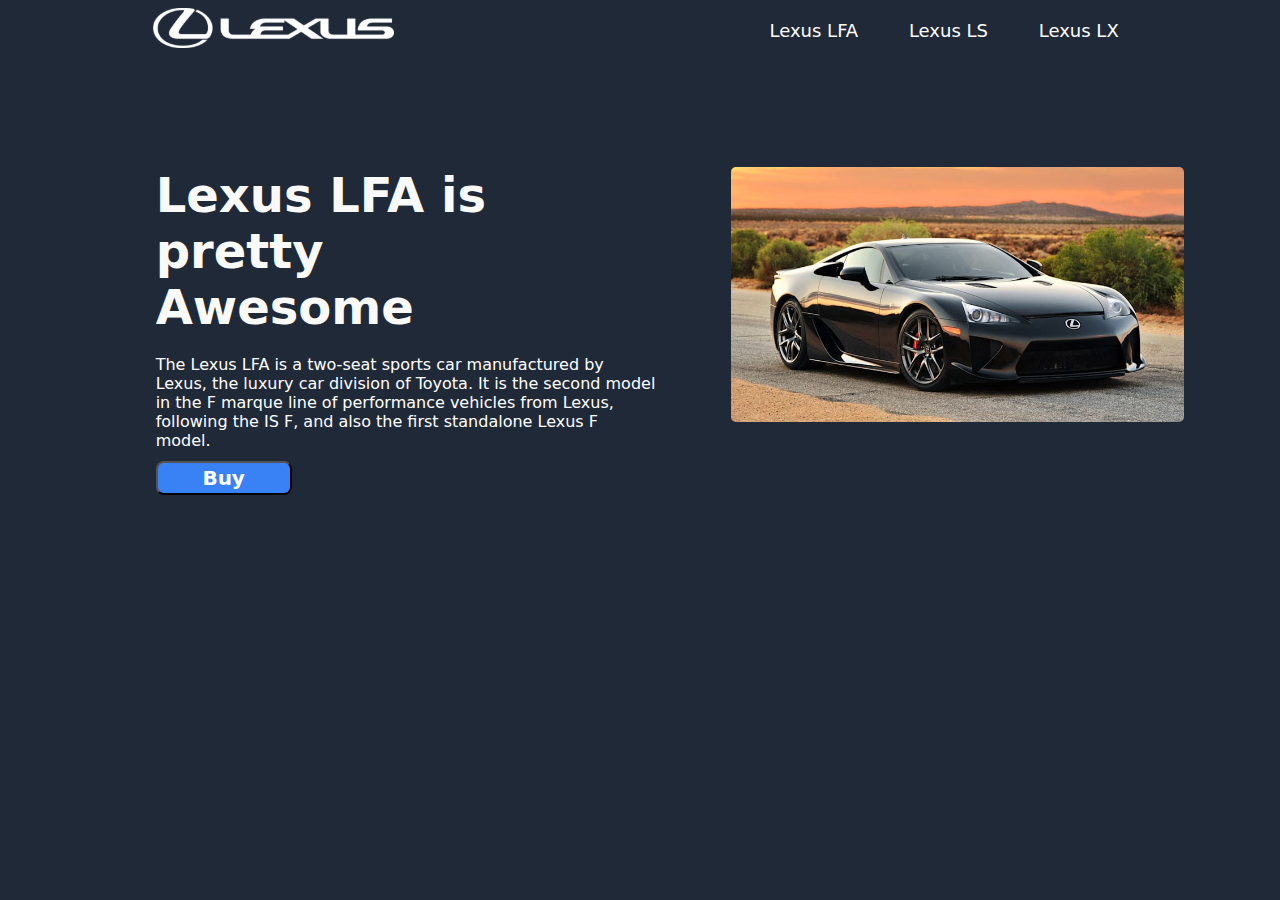
<file: index.html>
<!DOCTYPE html>
<html lang="en">

<head>
    <meta charset="UTF-8">
    <meta http-equiv="X-UA-Compatible" content="IE=edge">
    <meta name="viewport" content="width=device-width, initial-scale=1.0">
    <title>LFA | Lexus</title>
    <link rel="icon" href="./images&icons/favicon.ico">
    <link rel="stylesheet" href="./styles.css">
</head>

<body>
    <header class="top-container">
        <span class="logo"><img src="./images&icons/logo.svg" alt="Lexus logo">
        </span>
        <span>
            <span class="cars">
                <a class="links" href="./index.html">Lexus LFA</a>
                <a class="links" href="./ls.html">Lexus LS</a>
                <a class="links" href="./lx.html">Lexus LX</a>
            </span>
        </span>
    </header>
    <main class="hero-container">
        <span class="hero-text">
            <span class="big">Lexus LFA is pretty Awesome</span>
            <span class="small">The Lexus LFA is a two-seat sports car manufactured by Lexus, the luxury car division of
                Toyota. It is the second model in the F marque line of performance vehicles from Lexus, following the IS
                F, and also the first standalone Lexus F model.</span>
            <a href="https://www.amazon.com/Tamiya-300024319-Lexus-Photo-Etched-Detail/dp/B004DZP4Y0" target="_blank"><button>Buy</button></a>
        </span>
        <span class="main-image">
            <img src="./images&icons/lfa.jpg" alt="A Lexus V10 Engine car. It's model name is LFA."></img>
        </span>
    </main>

</body>

</html>
</file>
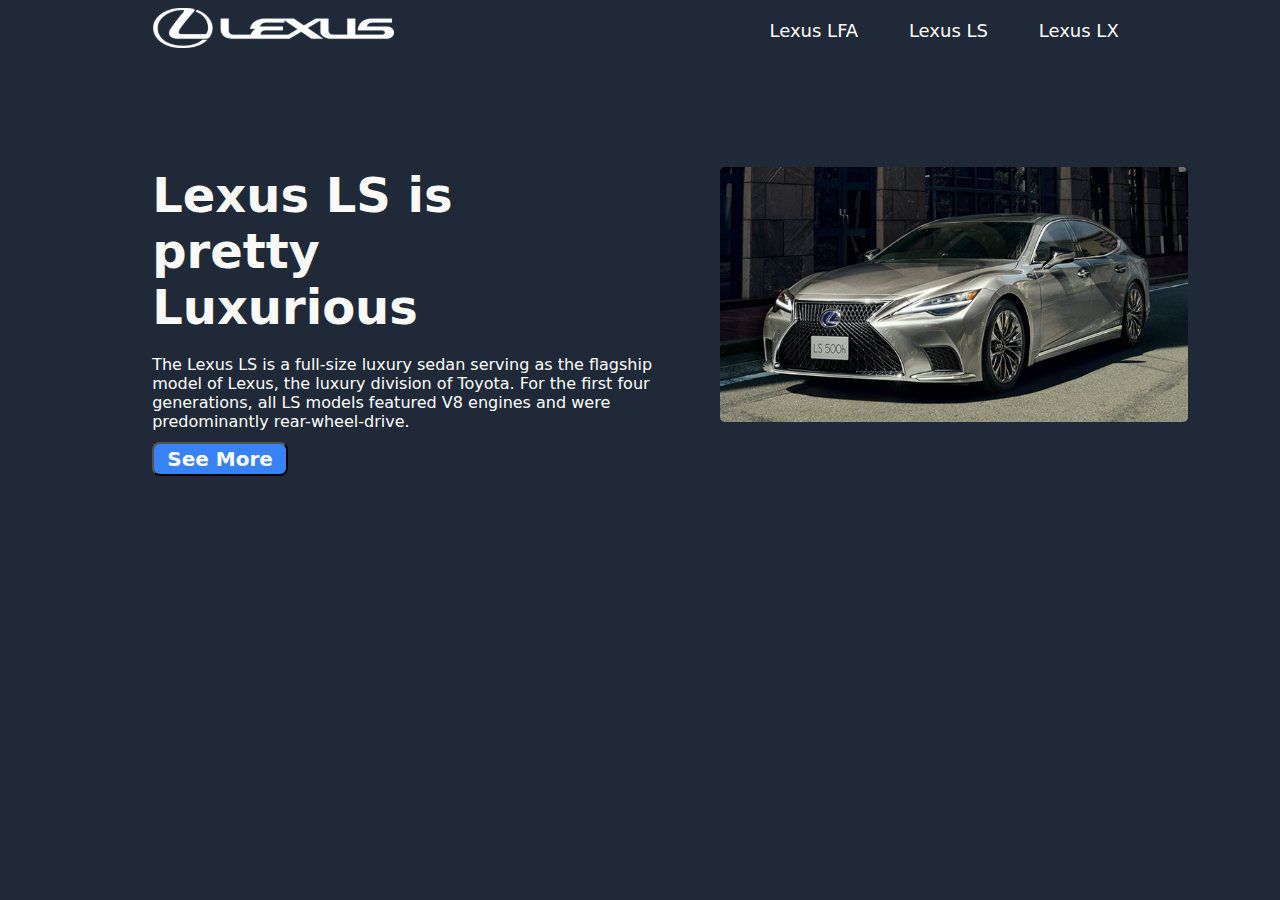
<file: ls.html>
<!DOCTYPE html>
<html lang="en">

<head>
    <meta charset="UTF-8">
    <meta http-equiv="X-UA-Compatible" content="IE=edge">
    <meta name="viewport" content="width=device-width, initial-scale=1.0">
    <title>LS | Lexus</title>
    <link rel="icon" href="./images&icons/favicon.ico">
    <link rel="stylesheet" href="./styles.css">
</head>

<body>
    <header class="top-container">
        <span class="logo"><img src="./images&icons/logo.svg" alt="Lexus logo">
        </span>
        <span>
            <span class="cars">
                <a class="links" href="./index.html">Lexus LFA</a>
                <a class="links" href="./ls.html">Lexus LS</a>
                <a class="links" href="./lx.html">Lexus LX</a>
            </span>
        </span>
    </header>
    <main class="hero-container">
        <span class="hero-text">
            <span class="big">Lexus LS is pretty Luxurious</span>
            <span class="small">The Lexus LS is a full-size luxury sedan serving as the flagship model of Lexus, the
                luxury division of Toyota. For the first four generations, all LS models featured V8 engines and were
                predominantly rear-wheel-drive.</span>
            <a href="https://www.lexus.com.sa/en/LS" target="_blank"><button>See More</button></a>
        </span>
        <span class="main-image">
            <img src="./images&icons/ls.jpg" alt="A Lexus V6 Engine car. It's model name is ls500."></img>
        </span>
    </main>

</body>

</html>
</file>
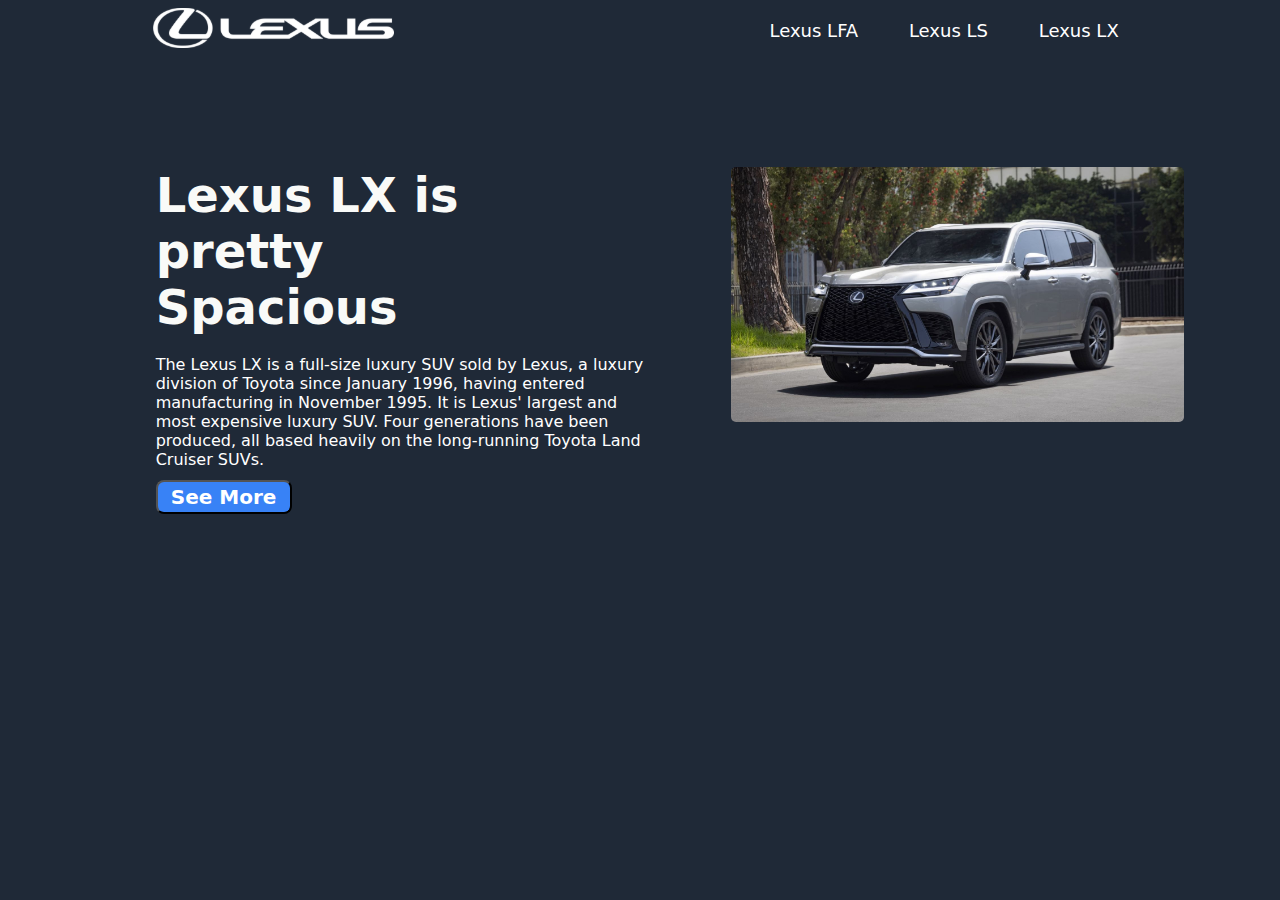
<file: lx.html>
<!DOCTYPE html>
<html lang="en">

<head>
    <meta charset="UTF-8">
    <meta http-equiv="X-UA-Compatible" content="IE=edge">
    <meta name="viewport" content="width=device-width, initial-scale=1.0">
    <title>LX | Lexus</title>
    <link rel="icon" href="./images&icons/favicon.ico">
    <link rel="stylesheet" href="./styles.css">
</head>

<body>
    <header class="top-container">
        <span class="logo"><img src="./images&icons/logo.svg" alt="Lexus logo">
        </span>
        <span>
            <span class="cars">
                <a class="links" href="./index.html">Lexus LFA</a>
                <a class="links" href="./ls.html">Lexus LS</a>
                <a class="links" href="./lx.html">Lexus LX</a>
            </span>
        </span>
    </header>
    <main class="hero-container">
        <span class="hero-text">
            <span class="big">Lexus LX is pretty Spacious</span>
            <span class="small">The Lexus LX is a full-size luxury SUV sold by Lexus, a luxury division of Toyota since
                January 1996, having entered manufacturing in November 1995. It is Lexus' largest and most expensive
                luxury SUV. Four generations have been produced, all based heavily on the long-running Toyota Land
                Cruiser SUVs.</span>
            <a href="https://www.lexus.com.sa/en/LX" target="_blank"><button>See More</button></a>
        </span>
        <span class="main-image">
            <img src="./images&icons/lx.jpg" alt="A Lexus SUV car. It's model name is lx500d."></img>
        </span>
    </main>

</body>

</html>
</file>
<file: styles.css>
* {
    /* border: 1px solid #00f; */
    font-family:system-ui, -apple-system, BlinkMacSystemFont, 'Segoe UI', Roboto, Oxygen, Ubuntu, Cantarell, 'Open Sans', 'Helvetica Neue', sans-serif;
}

body {
    background-color: #1f2937;
}

.top-container {
    display: flex;
    justify-content: space-around;
    align-items: center;
}

.logo img {
    height: 40px;
    width: auto;
    margin-left: -30px;
}

a {
    color: #ffffff;
    text-decoration: none;
}

.links {
    font-size: large;
}

.links:hover {
    color: #cacaca;
    transition: .6s all;
}


.cars {
    width: 400px;
    display: flex;
    justify-content: space-around;
    margin-right: -47px;
}

/* end of header */

.hero-container {
    margin-top: 115px;
    display: flex;
    flex-direction: row;
    color: #ffffff;
    justify-content: space-around;
    align-items: flex-start;
}

.big {
    font-size: 48px;
    color: #f9faf8;
    font-weight: bolder;
    width: 400px;
}

.hero-text button {
    background-color: #3882f6;
    border-radius: 8px;
    color: #ffffff;
    width: 136px;
    height: 34px;
    font-weight: bolder;
    font-size: 20px;
    margin-left: -200px;
    margin-top: -50px;
}

.hero-text button:hover{
    transition: 0.5s all;
    background-color: rgb(67, 67, 165);
}

.main-image img{
    height: 255px;
    width: auto;
    margin-right: 60px;
    border-radius: 5px;
}

.hero-text {
    display: flex;
    flex-direction: column;
    justify-content: center;
    align-items: center;
}

.small{
    width: 500px;
    margin: 20px 20px 40px 120px;
    margin-bottom: 20px;
}
</file>
